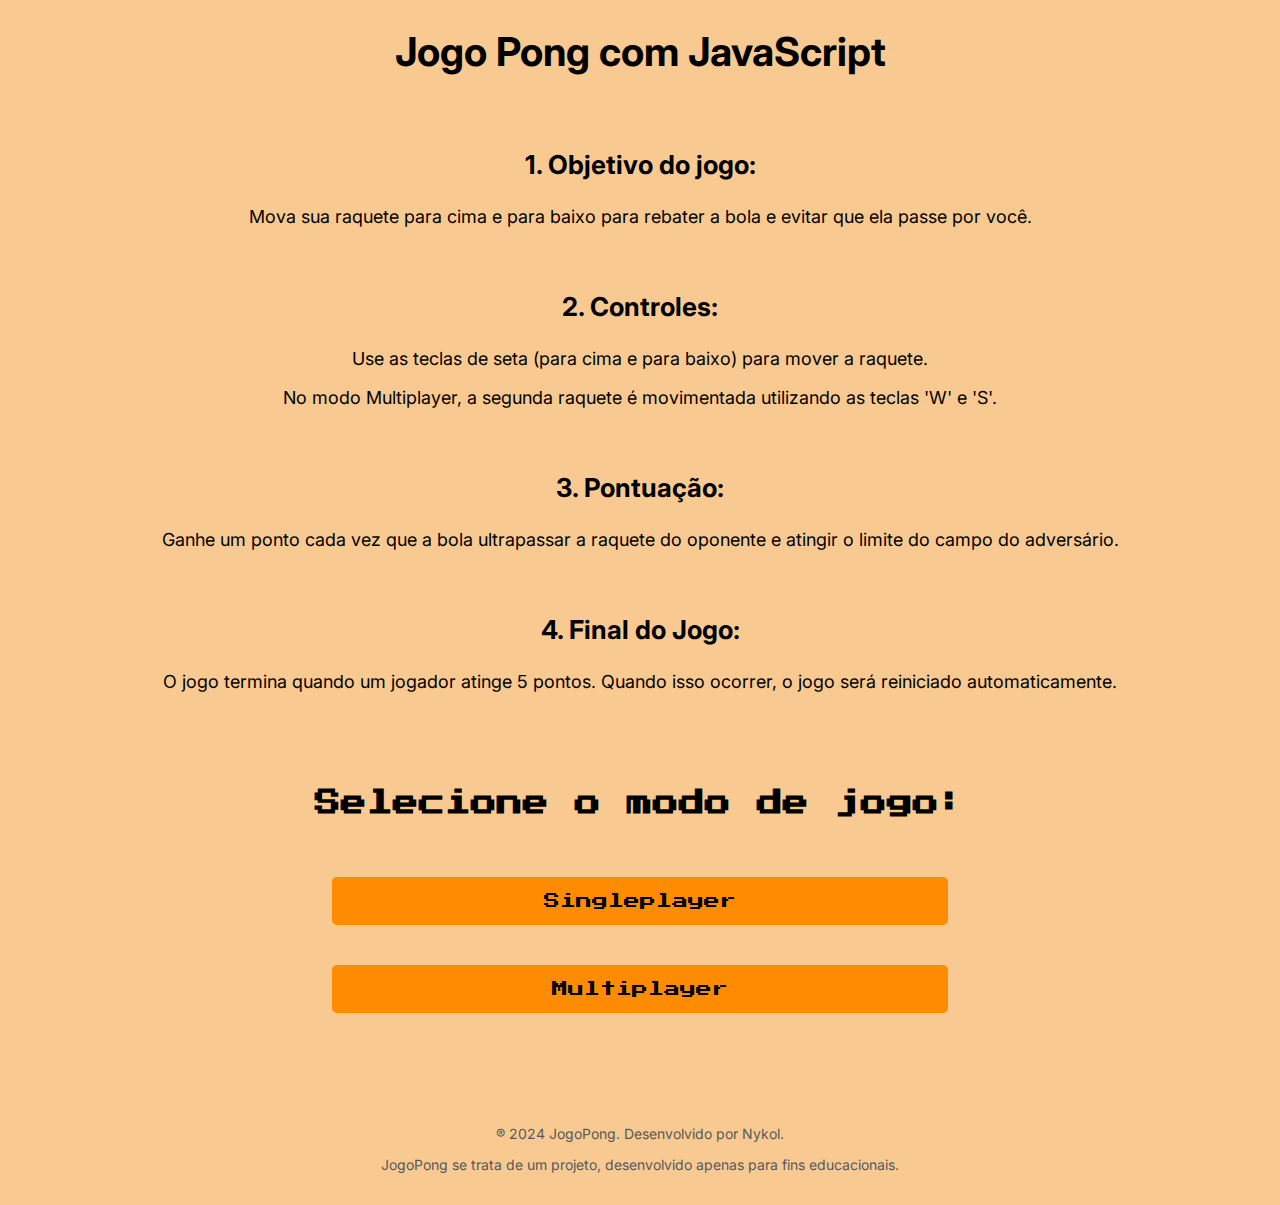
<file: index.html>
<!DOCTYPE html>
<html lang="pt-BR">
<head>
    <meta charset="UTF-8">
    <meta name="viewport" content="width=[device-width], initial-scale=1.0">
    <title>Jogo Pong</title>
    <link rel="stylesheet" href="style.css">
    <link rel="icon" href="icon.png">
</head>

<body>
    
    <div class="container">

        <h1 class="container__titulo">Jogo Pong com JavaScript</h1>
        <br>

        <h3 class="container__subtitulo">1. Objetivo do jogo:</h3>
        <p class="container__paragrafo">Mova sua raquete para cima e para baixo para rebater a bola e evitar que ela passe por você.</p>
        <br>

        <h3 class="container__subtitulo">2. Controles:</h3>
        <p class="container__paragrafo">Use as teclas de seta (para cima e para baixo) para mover a raquete.</p>
        <p class="container__paragrafo">No modo Multiplayer, a segunda raquete é movimentada utilizando as teclas 'W' e 'S'.</p>    
        <br>

        <h3 class="container__subtitulo">3. Pontuação:</h3>
        <p class="container__paragrafo">Ganhe um ponto cada vez que a bola ultrapassar a raquete do oponente e atingir o limite do campo do adversário.</p>
        <br>

        <h3 class="container__subtitulo">4. Final do Jogo:</h3>
        <p class="container__paragrafo">O jogo termina quando um jogador atinge 5 pontos. Quando isso ocorrer, o jogo será reiniciado automaticamente.</p>
        <br>


        <h2 class="container__titulo2">Selecione o modo de jogo:</h2>
        
        <a class="container__botao" href="singleplayer/">Singleplayer</a>

        <a class="container__botao" href="multiplayer/">Multiplayer</a>


        <div class="tela-aviso-mobile">
            <p>Este projeto requer funcionalidades específicas disponíveis apenas em computadores. Por favor, acesse a partir de um computador.</p>
          </div>


        <footer class="rodape">
            <p class="rodape__texto">® 2024 JogoPong. Desenvolvido por Nykol.</p>
            <p class="rodape__texto">JogoPong se trata de um projeto, desenvolvido apenas para fins educacionais. </p>
        </footer>

    </div>


</body>
</html>
</file>
<file: style.css>
@import url('https://fonts.googleapis.com/css2?family=Press+Start+2P&display=swap');
@import url('https://fonts.googleapis.com/css2?family=Inter:wght@400;700&display=swap');

:root {
    --preto-principal: #000000;
    --cinza-secundario: #585858;
    --botao-laranja: #ff8c00;
    --cor-fundo: #f8ca92;
    --botao-laranja-active: #e07b00;
    --botao-laranja-hover: #ff6f00;
    --fonte-principal: 'Inter';
    --fonte-secundaria: 'Press Start 2P'
}

body {
    background-color: var(--cor-fundo);
    color: var(--preto-principal);
    font-family: var(--fonte-principal);
    font-size: 16px;
    font-weight: 400;
}

.container {
    align-items: center;
    text-align: center;
}

.container__titulo {
    font-size: 40px;
    font-weight: 700;
}

.container__subtitulo {
    font-size: 26px;
    font-weight: 700;
}

.container__paragrafo {
    font-size: 18px;
    font-weight: 400;
}

.container__titulo2 {
    font-family: var(--fonte-secundaria);
    font-size: 26px;
    font-weight: 700;
    padding-top: 1.5em;
    padding-bottom: 0.8em;
}

.container__botao {
    background-color: var(--botao-laranja);
    font-family: var(--fonte-secundaria);
    color: var(--branco-principal);

    max-width: 600px;
    border-radius: 5px;
    display: block;
    text-decoration: none;
    margin: 40px auto;
    padding: 16px 8px;
    max-width: 600px;
}


.rodape__texto {
    margin: 1em 0;
    color: var(--cinza-secundario);
    font-size: 14px;
}

.rodape {
    text-align: center;
    margin: 7em 3em 2em 3em;
}




/* Aviso mobile */
@media screen and (max-width: 800px) {
    body {
      background-color: #000000; 
      color: #ffffff; /
    }
  }
  
  .tela-aviso-mobile {
    display: none;  /*inicialmente, mensagem oculta*/
  }
  
  @media screen and (max-width: 800px) {
    .tela-aviso-mobile {
      display: block;  /*exibe a mensagem*/
      position: fixed;
      top: 0;
      left: 0;
      width: 100%;
      height: 100%;
      background-color: #000000;
      color: #ffffff;
      text-align: center;
      padding-top: 100px;
    }
  
  }
</file>
